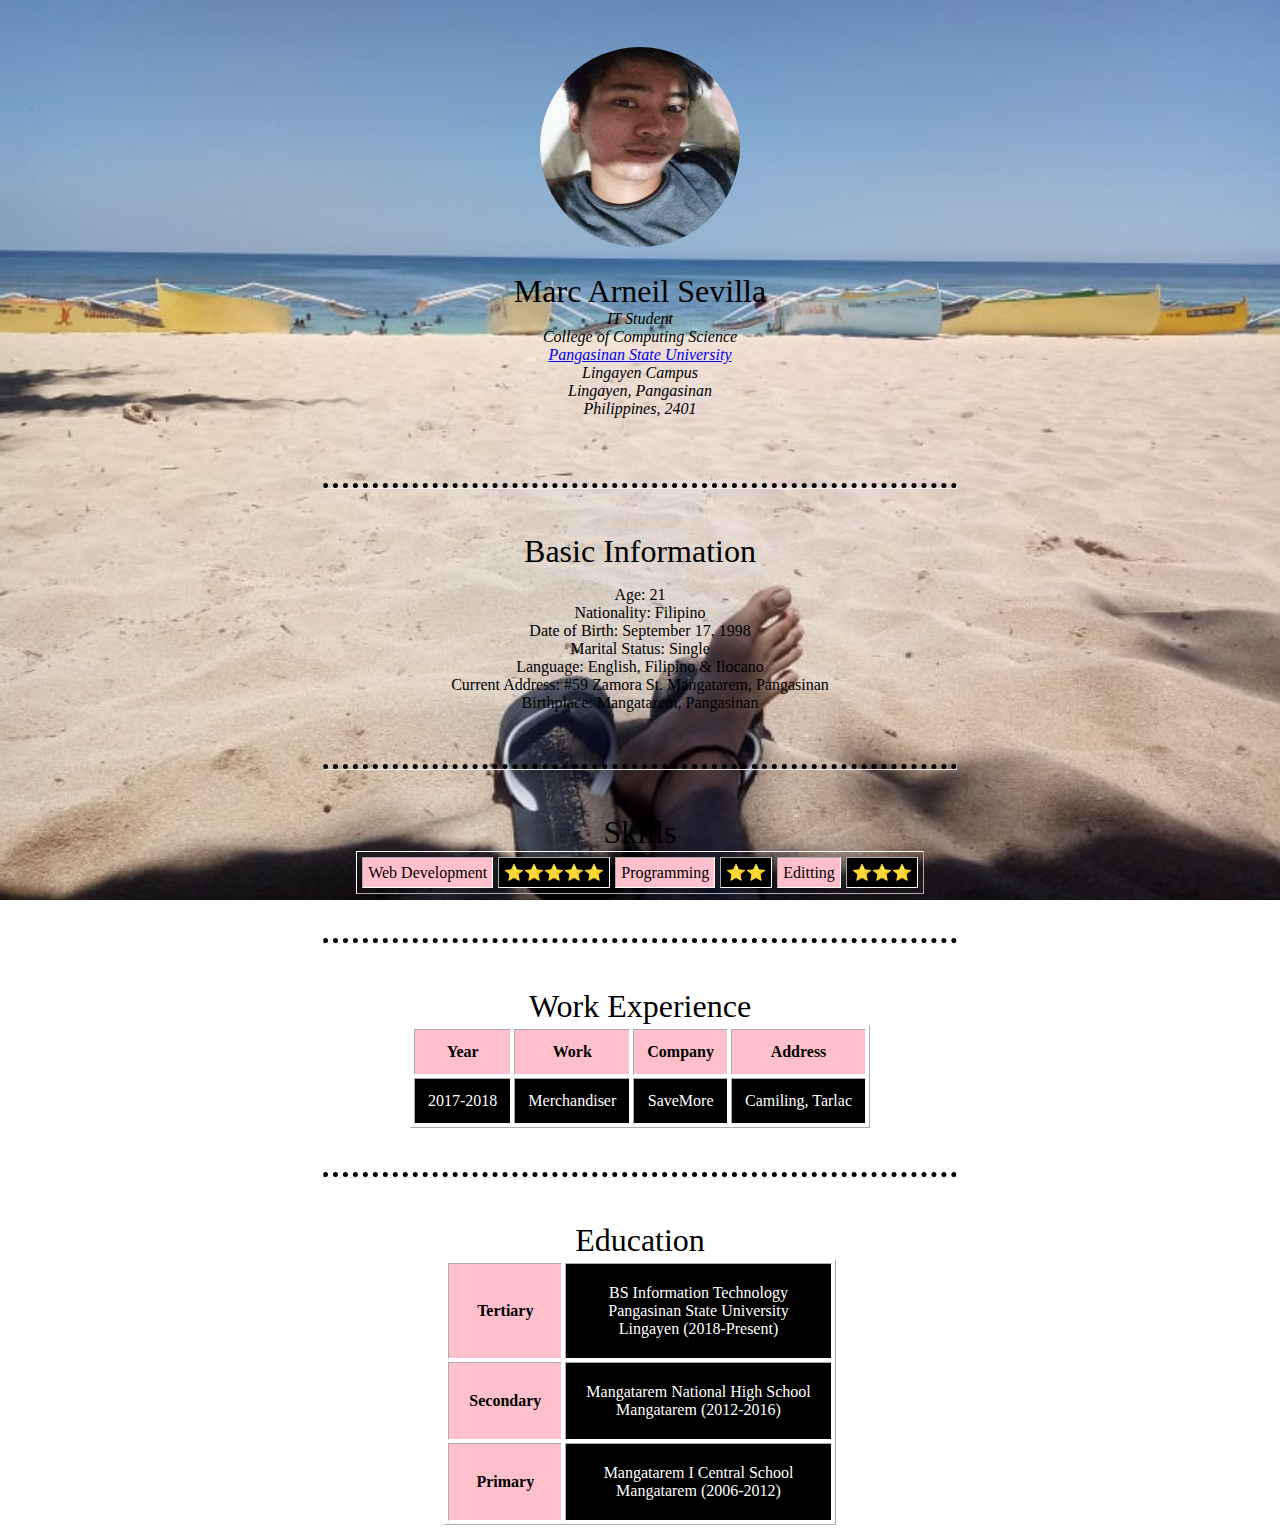
<file: about.html>
<!DOCTYPE html>
<html lang="en" dir="ltr">

<head>
      <title>About Me</title>
    	<link rel="stylesheet" a href="about.css"> 
</head>

<body align="center">

  <table cellspacing="20" align="center">
    <tr>
      <td> <img src="Images/dp.jpg" height="200" width="200" alt="arn" style="border-radius: 50%"></td>
	</tr>
	<tr>
     <td>	
        <font face="forte" size="6">Marc Arneil Sevilla</font><br> 
        <i> IT Student <br>
          College of Computing Science <br>
          <a href="https://psu.edu.ph">Pangasinan State University </a> <br>
          Lingayen Campus <br>
          Lingayen, Pangasinan <br>
          Philippines, 2401
        </i> <br><br>
      </td>
    </tr>
<br>
  </table>
<br>
  <hr>
<br>
<br>
  <font face="forte" size="6">Basic Information</font>
  <p>
    Age: 21 <br>
    Nationality: Filipino <br>
    Date of Birth: September 17, 1998<br>
    Marital Status: Single <br>
    Language: English, Filipino & Ilocano <br>
    Current Address: #59 Zamora St. Mangatarem, Pangasinan <br>
    Birthplace: Mangatarem, Pangasinan<br>
<br>
<br>
  <hr>
<br>
<br>
  <font face="forte" size="6">Skills</font>

  <table align="center" border="1" cellspacing="5" cellpadding="5">
    <tr>
      <td bgcolor="pink">Web Development</td>
      <td bgcolor="black" class="skills">⭐⭐⭐⭐⭐</td>
      <td bgcolor="pink">Programming</td>
      <td bgcolor="black" class="skills">⭐️⭐️</td>
      <td bgcolor="pink">Editting</td>
      <td bgcolor="black" class="skills">⭐️⭐️⭐</td>
    </tr>
  </table>
<br>
<br>
  <hr>
<br>
<br>
  <font face="forte" size="6">Work Experience</font>
  <table align="center" border="1px" cellpadding="13" cellspacing="3">
    <tr>
      <td bgcolor="pink"><b>Year</b></td>
      <td bgcolor="pink"><b>Work</b></b></td>
      <td bgcolor="pink"><b>Company</b></td>
      <td bgcolor="pink"><b>Address</b></td>
    </tr>
    <tr>
      <td bgcolor="black" class="work">2017-2018</td>
      <td bgcolor="black" class="work">Merchandiser</td>
      <td bgcolor="black" class="work">SaveMore</td>
      <td bgcolor="black" class="work">Camiling, Tarlac</td>
    </tr>
  </table>
<br>
<br>
  <hr>
<br>
<br>

  <font face="forte" size="6">Education</font>

    <table align="center" border="1px" cellpadding="20" cellspacing="3" >
      <tr>
        <td bgcolor="pink"><b>Tertiary </b></td>
        <td bgcolor="black" class="education">BS Information Technology<br>
          Pangasinan State University<br>
          Lingayen (2018-Present)
        </td>
      </tr>
      <tr>
        <td bgcolor="pink"><b>Secondary </b></td>
        <td  bgcolor="black" class="education">Mangatarem National High School<br>
          Mangatarem (2012-2016)
        </td>
      </tr>
      <tr>
        <td bgcolor="pink"><b>Primary </b></td>
        <td bgcolor="black" class="education">Mangatarem I Central School<br>
          Mangatarem (2006-2012)
        </td>
      </tr>
    </table>
</table>

</body>

</html>
</file>
<file: about.css>
body{
	background-image: url(Images/background.jpg);
	background-attachment: fixed;
	background-repeat: no-repeat;
	background-size: 100% 100%;
}
hr{
	border-top: dotted 5px;
	width: 50%;
	color: black;
}
h1{
	font-family:fantasy;
}
.education{
	color: white;
}
.work{
	color: white;
}
.skills{
	color: white;
}
table{
	border-color: white;
	
}
</file>
